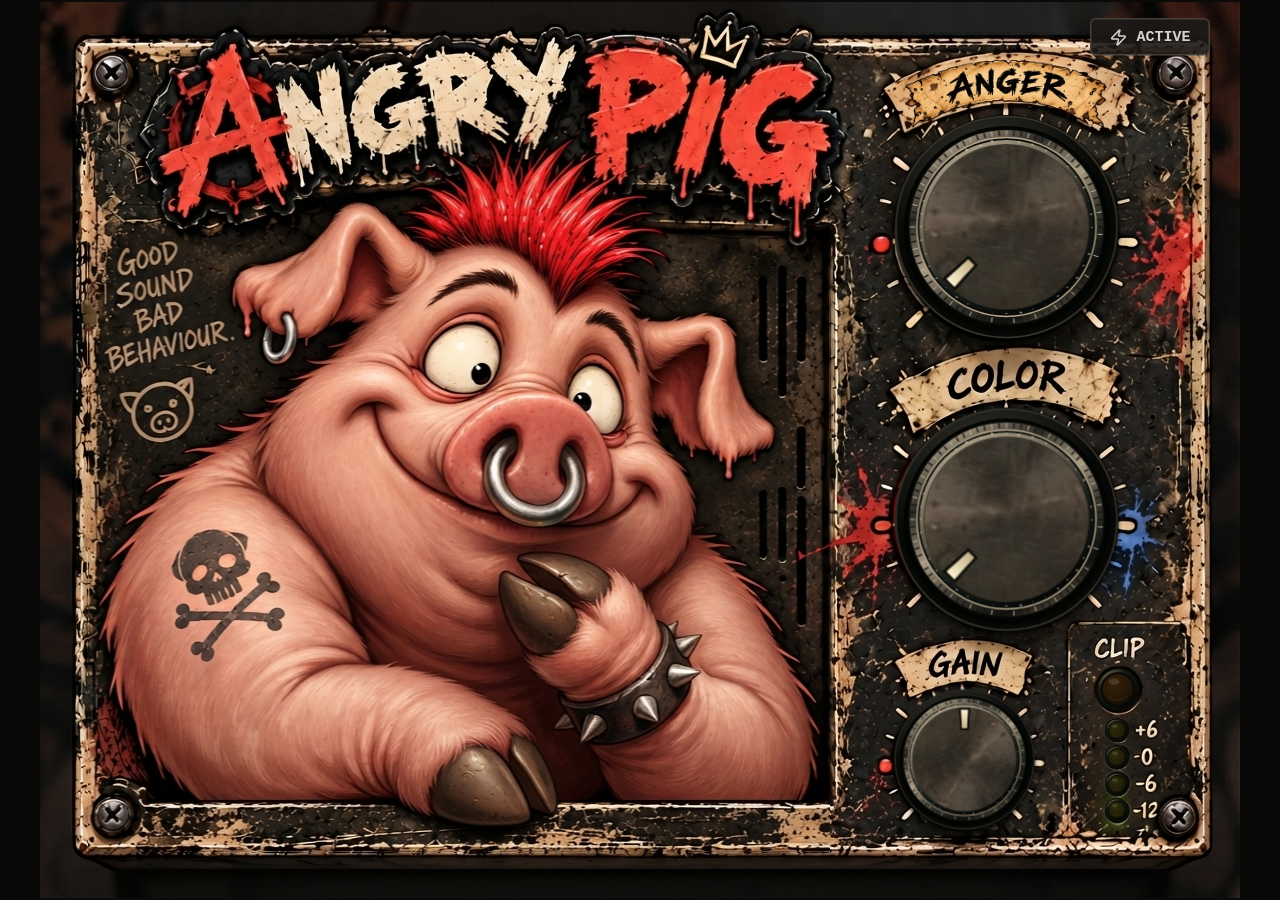
<file: src/native/resources/web/index.html>
<!doctype html>
<html class="dark">
  <head><title>Angry Pig — Premium GUI</title><link rel="stylesheet" href="gui.css">
    <meta charset="UTF-8" />
    <meta name="viewport" content="width=device-width, initial-scale=1.0" />
    <style>/* tailwind-space:space:///tailwind.css */
/*! tailwindcss v4.1.18 | MIT License | https://tailwindcss.com */
@layer properties;
@layer theme, base, components, utilities;

@layer theme {
  :root, :host {
    --font-sans: ui-sans-serif, system-ui, sans-serif, "Apple Color Emoji", "Segoe UI Emoji", "Segoe UI Symbol", "Noto Color Emoji";
    --font-mono: ui-monospace, SFMono-Regular, Menlo, Monaco, Consolas, "Liberation Mono", "Courier New", monospace;
    --color-red-500: oklch(63.7% .237 25.331);
    --color-red-600: oklch(57.7% .245 27.325);
    --color-amber-200: oklch(92.4% .12 95.746);
    --color-amber-300: oklch(87.9% .169 91.605);
    --color-amber-600: oklch(66.6% .179 58.318);
    --color-amber-950: oklch(27.9% .077 45.635);
    --color-stone-100: oklch(97% .001 106.424);
    --color-stone-300: oklch(86.9% .005 56.366);
    --color-stone-700: oklch(37.4% .01 67.558);
    --color-stone-900: oklch(21.6% .006 56.043);
    --color-stone-950: oklch(14.7% .004 49.25);
    --color-black: #000;
    --color-white: #fff;
    --spacing: .25rem;
    --text-4xl: 2.25rem;
    --text-4xl--line-height: calc(2.5 / 2.25);
    --font-weight-bold: 700;
    --font-weight-black: 900;
    --tracking-wide: .025em;
    --tracking-widest: .1em;
    --ease-in: cubic-bezier(.4, 0, 1, 1);
    --ease-out: cubic-bezier(0, 0, .2, 1);
    --ease-in-out: cubic-bezier(.4, 0, .2, 1);
    --default-transition-duration: .15s;
    --default-transition-timing-function: cubic-bezier(.4, 0, .2, 1);
    --default-font-family: var(--font-sans);
    --default-mono-font-family: var(--font-mono);
  }
}

@layer base {
  *, :after, :before {
    box-sizing: border-box;
    border: 0 solid;
    margin: 0;
    padding: 0;
  }

  ::backdrop {
    box-sizing: border-box;
    border: 0 solid;
    margin: 0;
    padding: 0;
  }

  ::-webkit-file-upload-button {
    box-sizing: border-box;
    border: 0 solid;
    margin: 0;
    padding: 0;
  }

  ::file-selector-button {
    box-sizing: border-box;
    border: 0 solid;
    margin: 0;
    padding: 0;
  }

  html, :host {
    -webkit-text-size-adjust: 100%;
    tab-size: 4;
    line-height: 1.5;
    font-family: var(--default-font-family, ui-sans-serif, system-ui, sans-serif, "Apple Color Emoji", "Segoe UI Emoji", "Segoe UI Symbol", "Noto Color Emoji");
    font-feature-settings: var(--default-font-feature-settings, normal);
    font-variation-settings: var(--default-font-variation-settings, normal);
    -webkit-tap-highlight-color: transparent;
  }

  hr {
    color: inherit;
    border-top-width: 1px;
    height: 0;
  }

  abbr:where([title]) {
    -webkit-text-decoration: underline dotted;
    text-decoration: underline dotted;
  }

  h1, h2, h3, h4, h5, h6 {
    font-size: inherit;
    font-weight: inherit;
  }

  a {
    color: inherit;
    -webkit-text-decoration: inherit;
    text-decoration: inherit;
  }

  b, strong {
    font-weight: bolder;
  }

  code, kbd, samp, pre {
    font-family: var(--default-mono-font-family, ui-monospace, SFMono-Regular, Menlo, Monaco, Consolas, "Liberation Mono", "Courier New", monospace);
    font-feature-settings: var(--default-mono-font-feature-settings, normal);
    font-variation-settings: var(--default-mono-font-variation-settings, normal);
    font-size: 1em;
  }

  small {
    font-size: 80%;
  }

  sub, sup {
    position: relative;
    vertical-align: baseline;
    font-size: 75%;
    line-height: 0;
  }

  sub {
    bottom: -.25em;
  }

  sup {
    top: -.5em;
  }

  table {
    text-indent: 0;
    border-color: inherit;
    border-collapse: collapse;
  }

  :-moz-focusring {
    outline: auto;
  }

  progress {
    vertical-align: baseline;
  }

  summary {
    display: list-item;
  }

  ol, ul, menu {
    list-style: none;
  }

  img, svg, video, canvas, audio, iframe, embed, object {
    display: block;
    vertical-align: middle;
  }

  img, video {
    max-width: 100%;
    height: auto;
  }

  button, input, select, optgroup, textarea {
    font: inherit;
    font-feature-settings: inherit;
    font-variation-settings: inherit;
    letter-spacing: inherit;
    color: inherit;
    opacity: 1;
    background-color: #0000;
    border-radius: 0;
  }

  ::-webkit-file-upload-button {
    font: inherit;
    font-feature-settings: inherit;
    font-variation-settings: inherit;
    letter-spacing: inherit;
    color: inherit;
    opacity: 1;
    background-color: #0000;
    border-radius: 0;
  }

  ::file-selector-button {
    font: inherit;
    font-feature-settings: inherit;
    font-variation-settings: inherit;
    letter-spacing: inherit;
    color: inherit;
    opacity: 1;
    background-color: #0000;
    border-radius: 0;
  }

  :where(select:-webkit-any([multiple], [size])) optgroup {
    font-weight: bolder;
  }

  :where(select:-moz-any([multiple], [size])) optgroup {
    font-weight: bolder;
  }

  :where(select:is([multiple], [size])) optgroup {
    font-weight: bolder;
  }

  :where(select:-webkit-any([multiple], [size])) optgroup option {
    padding-inline-start: 20px;
  }

  :where(select:-moz-any([multiple], [size])) optgroup option {
    padding-inline-start: 20px;
  }

  :where(select:is([multiple], [size])) optgroup option {
    padding-inline-start: 20px;
  }

  ::-webkit-file-upload-button {
    margin-inline-end: 4px;
  }

  ::file-selector-button {
    margin-inline-end: 4px;
  }

  ::placeholder {
    opacity: 1;
  }

  @supports ( not (-webkit-appearance: -apple-pay-button)) or (contain-intrinsic-size: 1px) {
    ::placeholder {
      color: currentColor;
    }

    @supports (color: color-mix(in lab, red, red)) {
      ::placeholder {
        color: color-mix(in oklab, currentcolor 50%, transparent);
      }
    }
  }

  textarea {
    resize: vertical;
  }

  ::-webkit-search-decoration {
    -webkit-appearance: none;
  }

  ::-webkit-date-and-time-value {
    text-align: inherit;
    min-height: 1lh;
  }

  ::-webkit-datetime-edit {
    display: inline-flex;
  }

  ::-webkit-datetime-edit-fields-wrapper {
    padding: 0;
  }

  ::-webkit-datetime-edit {
    padding-block-start: 0;
    padding-block-end: 0;
  }

  ::-webkit-datetime-edit-year-field {
    padding-block-start: 0;
    padding-block-end: 0;
  }

  ::-webkit-datetime-edit-month-field {
    padding-block-start: 0;
    padding-block-end: 0;
  }

  ::-webkit-datetime-edit-day-field {
    padding-block-start: 0;
    padding-block-end: 0;
  }

  ::-webkit-datetime-edit-hour-field {
    padding-block-start: 0;
    padding-block-end: 0;
  }

  ::-webkit-datetime-edit-minute-field {
    padding-block-start: 0;
    padding-block-end: 0;
  }

  ::-webkit-datetime-edit-second-field {
    padding-block-start: 0;
    padding-block-end: 0;
  }

  ::-webkit-datetime-edit-millisecond-field {
    padding-block-start: 0;
    padding-block-end: 0;
  }

  ::-webkit-datetime-edit-meridiem-field {
    padding-block-start: 0;
    padding-block-end: 0;
  }

  ::-webkit-calendar-picker-indicator {
    line-height: 1;
  }

  :-moz-ui-invalid {
    box-shadow: none;
  }

  button {
    appearance: button;
  }

  input:where([type="button"], [type="reset"], [type="submit"]) {
    appearance: button;
  }

  ::-webkit-file-upload-button {
    appearance: button;
  }

  ::file-selector-button {
    appearance: button;
  }

  ::-webkit-inner-spin-button {
    height: auto;
  }

  ::-webkit-outer-spin-button {
    height: auto;
  }

  [hidden]:where(:not([hidden="until-found"])) {
    display: none !important;
  }
}

@layer utilities {
  .pointer-events-none {
    pointer-events: none;
  }

  .absolute {
    position: absolute;
  }

  .fixed {
    position: fixed;
  }

  .relative {
    position: relative;
  }

  .static {
    position: static;
  }

  .inset-0 {
    inset: calc(var(--spacing) * 0);
  }

  .top-3 {
    top: calc(var(--spacing) * 3);
  }

  .right-5 {
    right: calc(var(--spacing) * 5);
  }

  .z-30 {
    z-index: 30;
  }

  .z-40 {
    z-index: 40;
  }

  .container {
    width: 100%;
  }

  @media (min-width: 40rem) {
    .container {
      max-width: 40rem;
    }
  }

  @media (min-width: 48rem) {
    .container {
      max-width: 48rem;
    }
  }

  @media (min-width: 64rem) {
    .container {
      max-width: 64rem;
    }
  }

  @media (min-width: 80rem) {
    .container {
      max-width: 80rem;
    }
  }

  @media (min-width: 96rem) {
    .container {
      max-width: 96rem;
    }
  }

  .block {
    display: block;
  }

  .contents {
    display: contents;
  }

  .flex {
    display: flex;
  }

  .inline {
    display: inline;
  }

  .table {
    display: table;
  }

  .h-3 {
    height: calc(var(--spacing) * 3);
  }

  .h-\[600px\] {
    height: 600px;
  }

  .h-full {
    height: 100%;
  }

  .min-h-screen {
    min-height: 100vh;
  }

  .w-3 {
    width: calc(var(--spacing) * 3);
  }

  .w-\[800px\] {
    width: 800px;
  }

  .w-full {
    width: 100%;
  }

  .grow {
    flex-grow: 1;
  }

  .rotate-\[-12deg\] {
    rotate: -12deg;
  }

  .transform {
    transform: var(--tw-rotate-x, ) var(--tw-rotate-y, ) var(--tw-rotate-z, ) var(--tw-skew-x, ) var(--tw-skew-y, );
  }

  .cursor-ns-resize {
    cursor: ns-resize;
  }

  .resize {
    resize: both;
  }

  .flex-col {
    flex-direction: column;
  }

  .items-center {
    align-items:  center;
  }

  .justify-between {
    justify-content: space-between;
  }

  .justify-center {
    justify-content: center;
  }

  .gap-1\.5 {
    gap: calc(var(--spacing) * 1.5);
  }

  .overflow-hidden {
    overflow: hidden;
  }

  .overflow-visible {
    overflow: visible;
  }

  .rounded {
    border-radius: .25rem;
  }

  .rounded-full {
    border-radius: 3.40282e38px;
  }

  .border {
    border-style: var(--tw-border-style);
    border-width: 1px;
  }

  .border-4 {
    border-style: var(--tw-border-style);
    border-width: 4px;
  }

  .border-amber-600 {
    border-color: var(--color-amber-600);
  }

  .border-red-600 {
    border-color: var(--color-red-600);
  }

  .border-stone-700 {
    border-color: var(--color-stone-700);
  }

  .bg-amber-950 {
    background-color: var(--color-amber-950);
  }

  .bg-black {
    background-color: var(--color-black);
  }

  .bg-black\/75 {
    background-color: #000000bf;
  }

  @supports (color: color-mix(in lab, red, red)) {
    .bg-black\/75 {
      background-color: color-mix(in oklab, var(--color-black) 75%, transparent);
    }
  }

  .bg-black\/90 {
    background-color: #000000e6;
  }

  @supports (color: color-mix(in lab, red, red)) {
    .bg-black\/90 {
      background-color: color-mix(in oklab, var(--color-black) 90%, transparent);
    }
  }

  .bg-stone-900\/90 {
    background-color: #1c1917e6;
  }

  @supports (color: color-mix(in lab, red, red)) {
    .bg-stone-900\/90 {
      background-color: color-mix(in oklab, var(--color-stone-900) 90%, transparent);
    }
  }

  .bg-stone-950 {
    background-color: var(--color-stone-950);
  }

  .object-fill {
    object-fit: fill;
  }

  .px-3 {
    padding-inline: calc(var(--spacing) * 3);
  }

  .px-8 {
    padding-inline: calc(var(--spacing) * 8);
  }

  .py-1 {
    padding-block: calc(var(--spacing) * 1);
  }

  .py-3 {
    padding-block: calc(var(--spacing) * 3);
  }

  .text-center {
    text-align: center;
  }

  .font-mono {
    font-family: var(--font-mono);
  }

  .font-sans {
    font-family: var(--font-sans);
  }

  .text-4xl {
    font-size: var(--text-4xl);
    line-height: var(--tw-leading, var(--text-4xl--line-height));
  }

  .text-\[10px\] {
    font-size: 10px;
  }

  .text-\[11px\] {
    font-size: 11px;
  }

  .font-black {
    --tw-font-weight: var(--font-weight-black);
    font-weight: var(--font-weight-black);
  }

  .font-bold {
    --tw-font-weight: var(--font-weight-bold);
    font-weight: var(--font-weight-bold);
  }

  .tracking-wide {
    --tw-tracking: var(--tracking-wide);
    letter-spacing: var(--tracking-wide);
  }

  .tracking-widest {
    --tw-tracking: var(--tracking-widest);
    letter-spacing: var(--tracking-widest);
  }

  .break-all {
    word-break: break-all;
  }

  .text-amber-200 {
    color: var(--color-amber-200);
  }

  .text-amber-300 {
    color: var(--color-amber-300);
  }

  .text-red-500 {
    color: var(--color-red-500);
  }

  .text-stone-100 {
    color: var(--color-stone-100);
  }

  .text-stone-300 {
    color: var(--color-stone-300);
  }

  .lowercase {
    text-transform: lowercase;
  }

  .tabular-nums {
    --tw-numeric-spacing: tabular-nums;
    font-variant-numeric: var(--tw-ordinal, ) var(--tw-slashed-zero, ) var(--tw-numeric-figure, ) var(--tw-numeric-spacing, ) var(--tw-numeric-fraction, );
  }

  .mix-blend-color-dodge {
    mix-blend-mode: color-dodge;
  }

  .shadow {
    --tw-shadow: 0 1px 3px 0 var(--tw-shadow-color, #0000001a), 0 1px 2px -1px var(--tw-shadow-color, #0000001a);
    box-shadow: var(--tw-inset-shadow), var(--tw-inset-ring-shadow), var(--tw-ring-offset-shadow), var(--tw-ring-shadow), var(--tw-shadow);
  }

  .shadow-2xl {
    --tw-shadow: 0 25px 50px -12px var(--tw-shadow-color, #00000040);
    box-shadow: var(--tw-inset-shadow), var(--tw-inset-ring-shadow), var(--tw-ring-offset-shadow), var(--tw-ring-shadow), var(--tw-shadow);
  }

  .shadow-lg {
    --tw-shadow: 0 10px 15px -3px var(--tw-shadow-color, #0000001a), 0 4px 6px -4px var(--tw-shadow-color, #0000001a);
    box-shadow: var(--tw-inset-shadow), var(--tw-inset-ring-shadow), var(--tw-ring-offset-shadow), var(--tw-ring-shadow), var(--tw-shadow);
  }

  .ring {
    --tw-ring-shadow: var(--tw-ring-inset, ) 0 0 0 calc(1px + var(--tw-ring-offset-width)) var(--tw-ring-color, currentcolor);
    box-shadow: var(--tw-inset-shadow), var(--tw-inset-ring-shadow), var(--tw-ring-offset-shadow), var(--tw-ring-shadow), var(--tw-shadow);
  }

  .blur {
    --tw-blur: blur(8px);
    filter: var(--tw-blur, ) var(--tw-brightness, ) var(--tw-contrast, ) var(--tw-grayscale, ) var(--tw-hue-rotate, ) var(--tw-invert, ) var(--tw-saturate, ) var(--tw-sepia, ) var(--tw-drop-shadow, );
  }

  .drop-shadow-\[0_1px_2px_rgba\(0\,0\,0\,0\.9\)\] {
    --tw-drop-shadow-size: drop-shadow(0 1px 2px var(--tw-drop-shadow-color, #000000e6));
    --tw-drop-shadow: var(--tw-drop-shadow-size);
    filter: var(--tw-blur, ) var(--tw-brightness, ) var(--tw-contrast, ) var(--tw-grayscale, ) var(--tw-hue-rotate, ) var(--tw-invert, ) var(--tw-saturate, ) var(--tw-sepia, ) var(--tw-drop-shadow, );
  }

  .filter {
    filter: var(--tw-blur, ) var(--tw-brightness, ) var(--tw-contrast, ) var(--tw-grayscale, ) var(--tw-hue-rotate, ) var(--tw-invert, ) var(--tw-saturate, ) var(--tw-sepia, ) var(--tw-drop-shadow, );
  }

  .backdrop-blur-\[2px\] {
    --tw-backdrop-blur: blur(2px);
    -webkit-backdrop-filter: var(--tw-backdrop-blur, ) var(--tw-backdrop-brightness, ) var(--tw-backdrop-contrast, ) var(--tw-backdrop-grayscale, ) var(--tw-backdrop-hue-rotate, ) var(--tw-backdrop-invert, ) var(--tw-backdrop-opacity, ) var(--tw-backdrop-saturate, ) var(--tw-backdrop-sepia, );
    backdrop-filter: var(--tw-backdrop-blur, ) var(--tw-backdrop-brightness, ) var(--tw-backdrop-contrast, ) var(--tw-backdrop-grayscale, ) var(--tw-backdrop-hue-rotate, ) var(--tw-backdrop-invert, ) var(--tw-backdrop-opacity, ) var(--tw-backdrop-saturate, ) var(--tw-backdrop-sepia, );
  }

  .transition {
    transition-property: color, background-color, border-color, outline-color, text-decoration-color, fill, stroke, --tw-gradient-from, --tw-gradient-via, --tw-gradient-to, opacity, box-shadow, transform, translate, scale, rotate, filter, -webkit-backdrop-filter, backdrop-filter, display, content-visibility, overlay, pointer-events;
    transition-timing-function: var(--tw-ease, var(--default-transition-timing-function));
    transition-duration: var(--tw-duration, var(--default-transition-duration));
  }

  .transition-all {
    transition-property: all;
    transition-timing-function: var(--tw-ease, var(--default-transition-timing-function));
    transition-duration: var(--tw-duration, var(--default-transition-duration));
  }

  .transition-opacity {
    transition-property: opacity;
    transition-timing-function: var(--tw-ease, var(--default-transition-timing-function));
    transition-duration: var(--tw-duration, var(--default-transition-duration));
  }

  .duration-75 {
    --tw-duration: 75ms;
    transition-duration: 75ms;
  }

  .duration-150 {
    --tw-duration: .15s;
    transition-duration: .15s;
  }

  .ease-in {
    --tw-ease: var(--ease-in);
    transition-timing-function: var(--ease-in);
  }

  .ease-in-out {
    --tw-ease: var(--ease-in-out);
    transition-timing-function: var(--ease-in-out);
  }

  .ease-out {
    --tw-ease: var(--ease-out);
    transition-timing-function: var(--ease-out);
  }

  .select-none {
    -webkit-user-select: none;
    user-select: none;
  }

  @media (hover: hover) {
    .hover\:border-red-500:hover {
      border-color: var(--color-red-500);
    }
  }

  @media (hover: hover) {
    .hover\:text-white:hover {
      color: var(--color-white);
    }
  }
}

@property --tw-rotate-x {
  syntax: "*";
  inherits: false
}

@property --tw-rotate-y {
  syntax: "*";
  inherits: false
}

@property --tw-rotate-z {
  syntax: "*";
  inherits: false
}

@property --tw-skew-x {
  syntax: "*";
  inherits: false
}

@property --tw-skew-y {
  syntax: "*";
  inherits: false
}

@property --tw-border-style {
  syntax: "*";
  inherits: false;
  initial-value: solid;
}

@property --tw-font-weight {
  syntax: "*";
  inherits: false
}

@property --tw-tracking {
  syntax: "*";
  inherits: false
}

@property --tw-ordinal {
  syntax: "*";
  inherits: false
}

@property --tw-slashed-zero {
  syntax: "*";
  inherits: false
}

@property --tw-numeric-figure {
  syntax: "*";
  inherits: false
}

@property --tw-numeric-spacing {
  syntax: "*";
  inherits: false
}

@property --tw-numeric-fraction {
  syntax: "*";
  inherits: false
}

@property --tw-shadow {
  syntax: "*";
  inherits: false;
  initial-value: 0 0 #0000;
}

@property --tw-shadow-color {
  syntax: "*";
  inherits: false
}

@property --tw-shadow-alpha {
  syntax: "<percentage>";
  inherits: false;
  initial-value: 100%;
}

@property --tw-inset-shadow {
  syntax: "*";
  inherits: false;
  initial-value: 0 0 #0000;
}

@property --tw-inset-shadow-color {
  syntax: "*";
  inherits: false
}

@property --tw-inset-shadow-alpha {
  syntax: "<percentage>";
  inherits: false;
  initial-value: 100%;
}

@property --tw-ring-color {
  syntax: "*";
  inherits: false
}

@property --tw-ring-shadow {
  syntax: "*";
  inherits: false;
  initial-value: 0 0 #0000;
}

@property --tw-inset-ring-color {
  syntax: "*";
  inherits: false
}

@property --tw-inset-ring-shadow {
  syntax: "*";
  inherits: false;
  initial-value: 0 0 #0000;
}

@property --tw-ring-inset {
  syntax: "*";
  inherits: false
}

@property --tw-ring-offset-width {
  syntax: "<length>";
  inherits: false;
  initial-value: 0;
}

@property --tw-ring-offset-color {
  syntax: "*";
  inherits: false;
  initial-value: #fff;
}

@property --tw-ring-offset-shadow {
  syntax: "*";
  inherits: false;
  initial-value: 0 0 #0000;
}

@property --tw-blur {
  syntax: "*";
  inherits: false
}

@property --tw-brightness {
  syntax: "*";
  inherits: false
}

@property --tw-contrast {
  syntax: "*";
  inherits: false
}

@property --tw-grayscale {
  syntax: "*";
  inherits: false
}

@property --tw-hue-rotate {
  syntax: "*";
  inherits: false
}

@property --tw-invert {
  syntax: "*";
  inherits: false
}

@property --tw-opacity {
  syntax: "*";
  inherits: false
}

@property --tw-saturate {
  syntax: "*";
  inherits: false
}

@property --tw-sepia {
  syntax: "*";
  inherits: false
}

@property --tw-drop-shadow {
  syntax: "*";
  inherits: false
}

@property --tw-drop-shadow-color {
  syntax: "*";
  inherits: false
}

@property --tw-drop-shadow-alpha {
  syntax: "<percentage>";
  inherits: false;
  initial-value: 100%;
}

@property --tw-drop-shadow-size {
  syntax: "*";
  inherits: false
}

@property --tw-backdrop-blur {
  syntax: "*";
  inherits: false
}

@property --tw-backdrop-brightness {
  syntax: "*";
  inherits: false
}

@property --tw-backdrop-contrast {
  syntax: "*";
  inherits: false
}

@property --tw-backdrop-grayscale {
  syntax: "*";
  inherits: false
}

@property --tw-backdrop-hue-rotate {
  syntax: "*";
  inherits: false
}

@property --tw-backdrop-invert {
  syntax: "*";
  inherits: false
}

@property --tw-backdrop-opacity {
  syntax: "*";
  inherits: false
}

@property --tw-backdrop-saturate {
  syntax: "*";
  inherits: false
}

@property --tw-backdrop-sepia {
  syntax: "*";
  inherits: false
}

@property --tw-duration {
  syntax: "*";
  inherits: false
}

@property --tw-ease {
  syntax: "*";
  inherits: false
}

@layer properties {
  @supports ((-webkit-hyphens: none) and ( not (margin-trim: inline))) or ((-moz-orient: inline) and ( not (color:rgb(from red r g b)))) {
    *, :before, :after {
      --tw-rotate-x: initial;
      --tw-rotate-y: initial;
      --tw-rotate-z: initial;
      --tw-skew-x: initial;
      --tw-skew-y: initial;
      --tw-border-style: solid;
      --tw-font-weight: initial;
      --tw-tracking: initial;
      --tw-ordinal: initial;
      --tw-slashed-zero: initial;
      --tw-numeric-figure: initial;
      --tw-numeric-spacing: initial;
      --tw-numeric-fraction: initial;
      --tw-shadow: 0 0 #0000;
      --tw-shadow-color: initial;
      --tw-shadow-alpha: 100%;
      --tw-inset-shadow: 0 0 #0000;
      --tw-inset-shadow-color: initial;
      --tw-inset-shadow-alpha: 100%;
      --tw-ring-color: initial;
      --tw-ring-shadow: 0 0 #0000;
      --tw-inset-ring-color: initial;
      --tw-inset-ring-shadow: 0 0 #0000;
      --tw-ring-inset: initial;
      --tw-ring-offset-width: 0px;
      --tw-ring-offset-color: #fff;
      --tw-ring-offset-shadow: 0 0 #0000;
      --tw-blur: initial;
      --tw-brightness: initial;
      --tw-contrast: initial;
      --tw-grayscale: initial;
      --tw-hue-rotate: initial;
      --tw-invert: initial;
      --tw-opacity: initial;
      --tw-saturate: initial;
      --tw-sepia: initial;
      --tw-drop-shadow: initial;
      --tw-drop-shadow-color: initial;
      --tw-drop-shadow-alpha: 100%;
      --tw-drop-shadow-size: initial;
      --tw-backdrop-blur: initial;
      --tw-backdrop-brightness: initial;
      --tw-backdrop-contrast: initial;
      --tw-backdrop-grayscale: initial;
      --tw-backdrop-hue-rotate: initial;
      --tw-backdrop-invert: initial;
      --tw-backdrop-opacity: initial;
      --tw-backdrop-saturate: initial;
      --tw-backdrop-sepia: initial;
      --tw-duration: initial;
      --tw-ease: initial;
    }

    ::backdrop {
      --tw-rotate-x: initial;
      --tw-rotate-y: initial;
      --tw-rotate-z: initial;
      --tw-skew-x: initial;
      --tw-skew-y: initial;
      --tw-border-style: solid;
      --tw-font-weight: initial;
      --tw-tracking: initial;
      --tw-ordinal: initial;
      --tw-slashed-zero: initial;
      --tw-numeric-figure: initial;
      --tw-numeric-spacing: initial;
      --tw-numeric-fraction: initial;
      --tw-shadow: 0 0 #0000;
      --tw-shadow-color: initial;
      --tw-shadow-alpha: 100%;
      --tw-inset-shadow: 0 0 #0000;
      --tw-inset-shadow-color: initial;
      --tw-inset-shadow-alpha: 100%;
      --tw-ring-color: initial;
      --tw-ring-shadow: 0 0 #0000;
      --tw-inset-ring-color: initial;
      --tw-inset-ring-shadow: 0 0 #0000;
      --tw-ring-inset: initial;
      --tw-ring-offset-width: 0px;
      --tw-ring-offset-color: #fff;
      --tw-ring-offset-shadow: 0 0 #0000;
      --tw-blur: initial;
      --tw-brightness: initial;
      --tw-contrast: initial;
      --tw-grayscale: initial;
      --tw-hue-rotate: initial;
      --tw-invert: initial;
      --tw-opacity: initial;
      --tw-saturate: initial;
      --tw-sepia: initial;
      --tw-drop-shadow: initial;
      --tw-drop-shadow-color: initial;
      --tw-drop-shadow-alpha: 100%;
      --tw-drop-shadow-size: initial;
      --tw-backdrop-blur: initial;
      --tw-backdrop-brightness: initial;
      --tw-backdrop-contrast: initial;
      --tw-backdrop-grayscale: initial;
      --tw-backdrop-hue-rotate: initial;
      --tw-backdrop-invert: initial;
      --tw-backdrop-opacity: initial;
      --tw-backdrop-saturate: initial;
      --tw-backdrop-sepia: initial;
      --tw-duration: initial;
      --tw-ease: initial;
    }
  }
}

/* src/buttons.module.css */
.button_uMWo4w {
  letter-spacing: .05em;
  text-transform: uppercase;
  outline-style: none;
  cursor: pointer;
  border: none;
  border-radius: 4px;
  padding: 10px 16px;
  transition: background-color .15s;
  font-family: Geist Mono, monospace;
  font-size: 12px;
  font-weight: 500;
  line-height: 1.42857;
  box-shadow: inset -1px -1px #0505060a;
}

.primary_uMWo4w {
  color: #fff;
  background-color: #1a9bb6;
}

.primary_uMWo4w:hover {
  background-color: #16879e;
}

.primary_uMWo4w:disabled {
  opacity: .5;
  cursor: default;
}

.secondary_uMWo4w {
  color: #050506;
  background-color: #0505060a;
}

.secondary_uMWo4w:hover {
  background-color: #05050614;
}

/* src/ErrorBoundary.module.css */
.fallback_vcW5AA {
  display: flex;
  justify-content: center;
  align-items:  center;
  height: 100%;
  min-height: 200px;
  padding: 24px;
  font-family: -apple-system, BlinkMacSystemFont, Segoe UI, Roboto, sans-serif;
}

.content_vcW5AA {
  display: flex;
  flex-direction: column;
  align-items:  flex-start;
  max-width: 320px;
}

.emoji_vcW5AA {
  margin-bottom: 16px;
  font-size: 32px;
}

.title_vcW5AA {
  color: #333;
  margin-bottom: 8px;
  font-size: 16px;
  font-weight: 500;
}

.message_vcW5AA {
  color: #666;
  margin-bottom: 20px;
  font-size: 14px;
}

.actions_vcW5AA {
  display: flex;
  gap: 10px;
}

/* src/errors.module.css */
.toast_9RAJCQ {
  position: fixed;
  z-index: 99999;
  width: calc(100% - 32px);
  max-width: 360px;
  font-family: -apple-system, BlinkMacSystemFont, Segoe UI, Roboto, sans-serif;
  bottom: 16px;
  right: 16px;
}

.box_9RAJCQ {
  overflow: hidden;
  background: #fff;
  border: 1px solid #e2e8f0;
  border-radius: 12px;
  box-shadow: 0 4px 20px #0000001a;
}

.header_9RAJCQ {
  display: flex;
  cursor: pointer;
  background: #f1f5f9;
  border-bottom: 1px solid #e2e8f0;
  justify-content: space-between;
  align-items:  center;
  padding: 12px 16px;
}

.header_9RAJCQ:hover {
  background: #e2e8f0;
}

.title_9RAJCQ {
  display: flex;
  color: #1e293b;
  align-items:  center;
  gap: 8px;
  font-size: 14px;
  font-weight: 500;
}

.icon_9RAJCQ {
  display: flex;
  color: #dc2626;
  background: #fee2e2;
  border-radius: 50%;
  justify-content: center;
  align-items:  center;
  width: 20px;
  height: 20px;
  font-size: 12px;
}

.collapse_9RAJCQ {
  cursor: pointer;
  color: #64748b;
  background: none;
  border: none;
  padding: 4px;
  transition: transform .2s;
  font-size: 18px;
  line-height: 1;
}

.collapse_9RAJCQ:hover {
  color: #475569;
}

.collapseRotated_9RAJCQ {
  transform: rotate(180deg);
}

.body_9RAJCQ {
  display: block;
  padding: 16px;
}

.bodyHidden_9RAJCQ {
  display: none;
}

.explanation_9RAJCQ {
  color: #64748b;
  margin-bottom: 12px;
  font-size: 13px;
  line-height: 1.5;
}

.message_9RAJCQ {
  color: #1e293b;
  word-break: break-word;
  background: #f1f5f9;
  border-radius: 6px;
  margin-bottom: 12px;
  padding: 10px 12px;
  font-size: 13px;
}

.detailsToggle_9RAJCQ {
  color: #64748b;
  cursor: pointer;
  background: none;
  border: none;
  margin-bottom: 8px;
  padding: 0;
  font-size: 12px;
}

.detailsToggle_9RAJCQ:hover {
  color: #475569;
  text-decoration: underline;
}

.stack_9RAJCQ {
  overflow-x: auto;
  white-space: pre-wrap;
  color: #64748b;
  overflow-y: auto;
  display: none;
  background: #f1f5f9;
  border-radius: 6px;
  max-height: 120px;
  margin-bottom: 12px;
  padding: 10px;
  font-family: SF Mono, Monaco, Courier New, monospace;
  font-size: 10px;
}

.stackShow_9RAJCQ {
  display: block;
}

.actions_9RAJCQ {
  display: flex;
  gap: 8px;
}
</style>
  </head>
  <body>
    <div id="root" class="min-h-screen w-full"></div>
    <div id="error-root"></div>
    <script src="app.js"></script><script src="spike-test.js"></script></body></html>
</file>
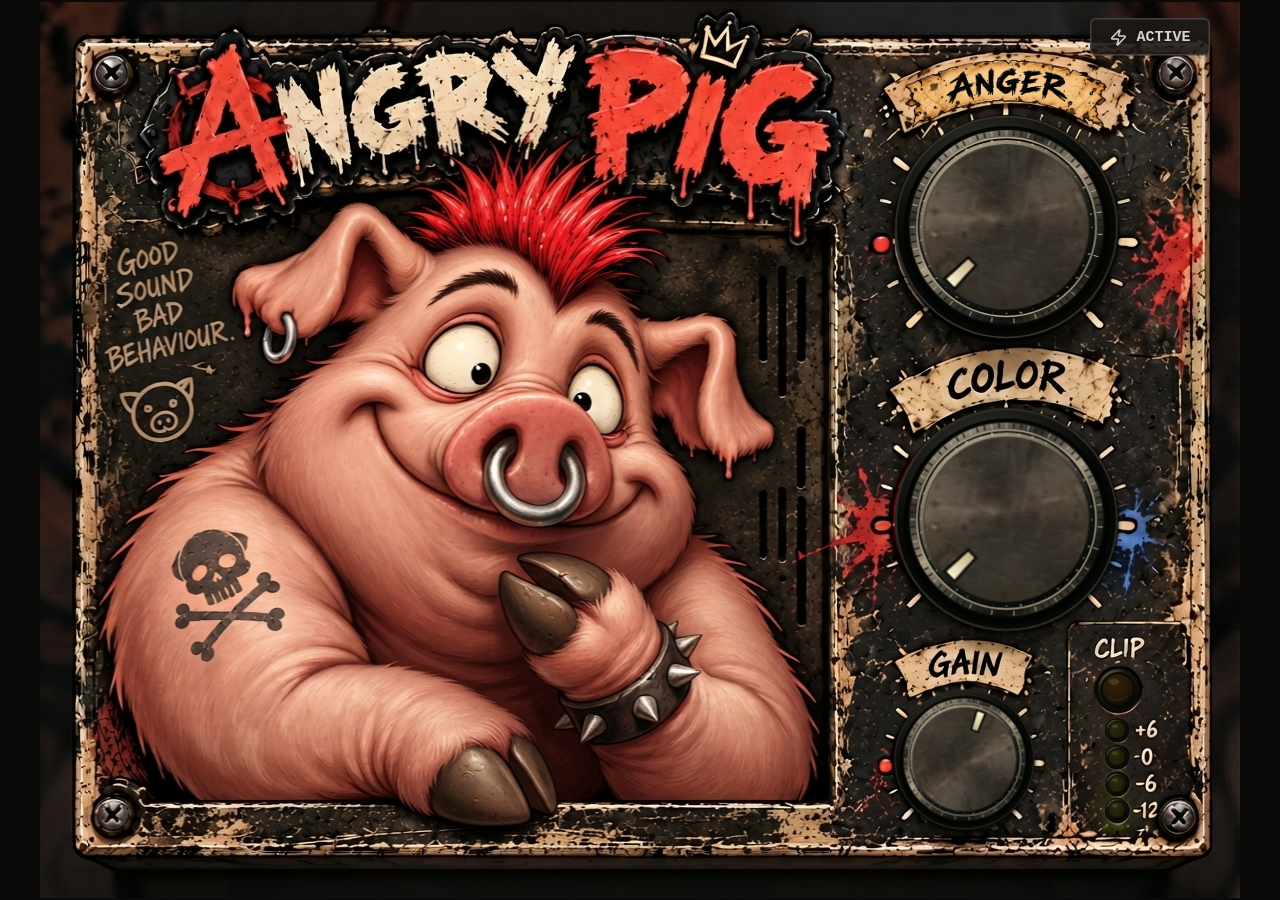
<file: experimental/dynamic-saturation/src/native/resources/web/index.html>
<!doctype html>
<html class="dark">
  <head><title>Angry Pig — Premium GUI</title><link rel="stylesheet" href="gui.css">
    <meta charset="UTF-8" />
    <meta name="viewport" content="width=device-width, initial-scale=1.0" />
    <style>/* tailwind-space:space:///tailwind.css */
/*! tailwindcss v4.1.18 | MIT License | https://tailwindcss.com */
@layer properties;
@layer theme, base, components, utilities;

@layer theme {
  :root, :host {
    --font-sans: ui-sans-serif, system-ui, sans-serif, "Apple Color Emoji", "Segoe UI Emoji", "Segoe UI Symbol", "Noto Color Emoji";
    --font-mono: ui-monospace, SFMono-Regular, Menlo, Monaco, Consolas, "Liberation Mono", "Courier New", monospace;
    --color-red-500: oklch(63.7% .237 25.331);
    --color-red-600: oklch(57.7% .245 27.325);
    --color-amber-200: oklch(92.4% .12 95.746);
    --color-amber-300: oklch(87.9% .169 91.605);
    --color-amber-600: oklch(66.6% .179 58.318);
    --color-amber-950: oklch(27.9% .077 45.635);
    --color-stone-100: oklch(97% .001 106.424);
    --color-stone-300: oklch(86.9% .005 56.366);
    --color-stone-700: oklch(37.4% .01 67.558);
    --color-stone-900: oklch(21.6% .006 56.043);
    --color-stone-950: oklch(14.7% .004 49.25);
    --color-black: #000;
    --color-white: #fff;
    --spacing: .25rem;
    --text-4xl: 2.25rem;
    --text-4xl--line-height: calc(2.5 / 2.25);
    --font-weight-bold: 700;
    --font-weight-black: 900;
    --tracking-wide: .025em;
    --tracking-widest: .1em;
    --ease-in: cubic-bezier(.4, 0, 1, 1);
    --ease-out: cubic-bezier(0, 0, .2, 1);
    --ease-in-out: cubic-bezier(.4, 0, .2, 1);
    --default-transition-duration: .15s;
    --default-transition-timing-function: cubic-bezier(.4, 0, .2, 1);
    --default-font-family: var(--font-sans);
    --default-mono-font-family: var(--font-mono);
  }
}

@layer base {
  *, :after, :before {
    box-sizing: border-box;
    border: 0 solid;
    margin: 0;
    padding: 0;
  }

  ::backdrop {
    box-sizing: border-box;
    border: 0 solid;
    margin: 0;
    padding: 0;
  }

  ::-webkit-file-upload-button {
    box-sizing: border-box;
    border: 0 solid;
    margin: 0;
    padding: 0;
  }

  ::file-selector-button {
    box-sizing: border-box;
    border: 0 solid;
    margin: 0;
    padding: 0;
  }

  html, :host {
    -webkit-text-size-adjust: 100%;
    tab-size: 4;
    line-height: 1.5;
    font-family: var(--default-font-family, ui-sans-serif, system-ui, sans-serif, "Apple Color Emoji", "Segoe UI Emoji", "Segoe UI Symbol", "Noto Color Emoji");
    font-feature-settings: var(--default-font-feature-settings, normal);
    font-variation-settings: var(--default-font-variation-settings, normal);
    -webkit-tap-highlight-color: transparent;
  }

  hr {
    color: inherit;
    border-top-width: 1px;
    height: 0;
  }

  abbr:where([title]) {
    -webkit-text-decoration: underline dotted;
    text-decoration: underline dotted;
  }

  h1, h2, h3, h4, h5, h6 {
    font-size: inherit;
    font-weight: inherit;
  }

  a {
    color: inherit;
    -webkit-text-decoration: inherit;
    text-decoration: inherit;
  }

  b, strong {
    font-weight: bolder;
  }

  code, kbd, samp, pre {
    font-family: var(--default-mono-font-family, ui-monospace, SFMono-Regular, Menlo, Monaco, Consolas, "Liberation Mono", "Courier New", monospace);
    font-feature-settings: var(--default-mono-font-feature-settings, normal);
    font-variation-settings: var(--default-mono-font-variation-settings, normal);
    font-size: 1em;
  }

  small {
    font-size: 80%;
  }

  sub, sup {
    position: relative;
    vertical-align: baseline;
    font-size: 75%;
    line-height: 0;
  }

  sub {
    bottom: -.25em;
  }

  sup {
    top: -.5em;
  }

  table {
    text-indent: 0;
    border-color: inherit;
    border-collapse: collapse;
  }

  :-moz-focusring {
    outline: auto;
  }

  progress {
    vertical-align: baseline;
  }

  summary {
    display: list-item;
  }

  ol, ul, menu {
    list-style: none;
  }

  img, svg, video, canvas, audio, iframe, embed, object {
    display: block;
    vertical-align: middle;
  }

  img, video {
    max-width: 100%;
    height: auto;
  }

  button, input, select, optgroup, textarea {
    font: inherit;
    font-feature-settings: inherit;
    font-variation-settings: inherit;
    letter-spacing: inherit;
    color: inherit;
    opacity: 1;
    background-color: #0000;
    border-radius: 0;
  }

  ::-webkit-file-upload-button {
    font: inherit;
    font-feature-settings: inherit;
    font-variation-settings: inherit;
    letter-spacing: inherit;
    color: inherit;
    opacity: 1;
    background-color: #0000;
    border-radius: 0;
  }

  ::file-selector-button {
    font: inherit;
    font-feature-settings: inherit;
    font-variation-settings: inherit;
    letter-spacing: inherit;
    color: inherit;
    opacity: 1;
    background-color: #0000;
    border-radius: 0;
  }

  :where(select:-webkit-any([multiple], [size])) optgroup {
    font-weight: bolder;
  }

  :where(select:-moz-any([multiple], [size])) optgroup {
    font-weight: bolder;
  }

  :where(select:is([multiple], [size])) optgroup {
    font-weight: bolder;
  }

  :where(select:-webkit-any([multiple], [size])) optgroup option {
    padding-inline-start: 20px;
  }

  :where(select:-moz-any([multiple], [size])) optgroup option {
    padding-inline-start: 20px;
  }

  :where(select:is([multiple], [size])) optgroup option {
    padding-inline-start: 20px;
  }

  ::-webkit-file-upload-button {
    margin-inline-end: 4px;
  }

  ::file-selector-button {
    margin-inline-end: 4px;
  }

  ::placeholder {
    opacity: 1;
  }

  @supports ( not (-webkit-appearance: -apple-pay-button)) or (contain-intrinsic-size: 1px) {
    ::placeholder {
      color: currentColor;
    }

    @supports (color: color-mix(in lab, red, red)) {
      ::placeholder {
        color: color-mix(in oklab, currentcolor 50%, transparent);
      }
    }
  }

  textarea {
    resize: vertical;
  }

  ::-webkit-search-decoration {
    -webkit-appearance: none;
  }

  ::-webkit-date-and-time-value {
    text-align: inherit;
    min-height: 1lh;
  }

  ::-webkit-datetime-edit {
    display: inline-flex;
  }

  ::-webkit-datetime-edit-fields-wrapper {
    padding: 0;
  }

  ::-webkit-datetime-edit {
    padding-block-start: 0;
    padding-block-end: 0;
  }

  ::-webkit-datetime-edit-year-field {
    padding-block-start: 0;
    padding-block-end: 0;
  }

  ::-webkit-datetime-edit-month-field {
    padding-block-start: 0;
    padding-block-end: 0;
  }

  ::-webkit-datetime-edit-day-field {
    padding-block-start: 0;
    padding-block-end: 0;
  }

  ::-webkit-datetime-edit-hour-field {
    padding-block-start: 0;
    padding-block-end: 0;
  }

  ::-webkit-datetime-edit-minute-field {
    padding-block-start: 0;
    padding-block-end: 0;
  }

  ::-webkit-datetime-edit-second-field {
    padding-block-start: 0;
    padding-block-end: 0;
  }

  ::-webkit-datetime-edit-millisecond-field {
    padding-block-start: 0;
    padding-block-end: 0;
  }

  ::-webkit-datetime-edit-meridiem-field {
    padding-block-start: 0;
    padding-block-end: 0;
  }

  ::-webkit-calendar-picker-indicator {
    line-height: 1;
  }

  :-moz-ui-invalid {
    box-shadow: none;
  }

  button {
    appearance: button;
  }

  input:where([type="button"], [type="reset"], [type="submit"]) {
    appearance: button;
  }

  ::-webkit-file-upload-button {
    appearance: button;
  }

  ::file-selector-button {
    appearance: button;
  }

  ::-webkit-inner-spin-button {
    height: auto;
  }

  ::-webkit-outer-spin-button {
    height: auto;
  }

  [hidden]:where(:not([hidden="until-found"])) {
    display: none !important;
  }
}

@layer utilities {
  .pointer-events-none {
    pointer-events: none;
  }

  .absolute {
    position: absolute;
  }

  .fixed {
    position: fixed;
  }

  .relative {
    position: relative;
  }

  .static {
    position: static;
  }

  .inset-0 {
    inset: calc(var(--spacing) * 0);
  }

  .top-3 {
    top: calc(var(--spacing) * 3);
  }

  .right-5 {
    right: calc(var(--spacing) * 5);
  }

  .z-30 {
    z-index: 30;
  }

  .z-40 {
    z-index: 40;
  }

  .container {
    width: 100%;
  }

  @media (min-width: 40rem) {
    .container {
      max-width: 40rem;
    }
  }

  @media (min-width: 48rem) {
    .container {
      max-width: 48rem;
    }
  }

  @media (min-width: 64rem) {
    .container {
      max-width: 64rem;
    }
  }

  @media (min-width: 80rem) {
    .container {
      max-width: 80rem;
    }
  }

  @media (min-width: 96rem) {
    .container {
      max-width: 96rem;
    }
  }

  .block {
    display: block;
  }

  .contents {
    display: contents;
  }

  .flex {
    display: flex;
  }

  .inline {
    display: inline;
  }

  .table {
    display: table;
  }

  .h-3 {
    height: calc(var(--spacing) * 3);
  }

  .h-\[600px\] {
    height: 600px;
  }

  .h-full {
    height: 100%;
  }

  .min-h-screen {
    min-height: 100vh;
  }

  .w-3 {
    width: calc(var(--spacing) * 3);
  }

  .w-\[800px\] {
    width: 800px;
  }

  .w-full {
    width: 100%;
  }

  .grow {
    flex-grow: 1;
  }

  .rotate-\[-12deg\] {
    rotate: -12deg;
  }

  .transform {
    transform: var(--tw-rotate-x, ) var(--tw-rotate-y, ) var(--tw-rotate-z, ) var(--tw-skew-x, ) var(--tw-skew-y, );
  }

  .cursor-ns-resize {
    cursor: ns-resize;
  }

  .resize {
    resize: both;
  }

  .flex-col {
    flex-direction: column;
  }

  .items-center {
    align-items:  center;
  }

  .justify-between {
    justify-content: space-between;
  }

  .justify-center {
    justify-content: center;
  }

  .gap-1\.5 {
    gap: calc(var(--spacing) * 1.5);
  }

  .overflow-hidden {
    overflow: hidden;
  }

  .overflow-visible {
    overflow: visible;
  }

  .rounded {
    border-radius: .25rem;
  }

  .rounded-full {
    border-radius: 3.40282e38px;
  }

  .border {
    border-style: var(--tw-border-style);
    border-width: 1px;
  }

  .border-4 {
    border-style: var(--tw-border-style);
    border-width: 4px;
  }

  .border-amber-600 {
    border-color: var(--color-amber-600);
  }

  .border-red-600 {
    border-color: var(--color-red-600);
  }

  .border-stone-700 {
    border-color: var(--color-stone-700);
  }

  .bg-amber-950 {
    background-color: var(--color-amber-950);
  }

  .bg-black {
    background-color: var(--color-black);
  }

  .bg-black\/75 {
    background-color: #000000bf;
  }

  @supports (color: color-mix(in lab, red, red)) {
    .bg-black\/75 {
      background-color: color-mix(in oklab, var(--color-black) 75%, transparent);
    }
  }

  .bg-black\/90 {
    background-color: #000000e6;
  }

  @supports (color: color-mix(in lab, red, red)) {
    .bg-black\/90 {
      background-color: color-mix(in oklab, var(--color-black) 90%, transparent);
    }
  }

  .bg-stone-900\/90 {
    background-color: #1c1917e6;
  }

  @supports (color: color-mix(in lab, red, red)) {
    .bg-stone-900\/90 {
      background-color: color-mix(in oklab, var(--color-stone-900) 90%, transparent);
    }
  }

  .bg-stone-950 {
    background-color: var(--color-stone-950);
  }

  .object-fill {
    object-fit: fill;
  }

  .px-3 {
    padding-inline: calc(var(--spacing) * 3);
  }

  .px-8 {
    padding-inline: calc(var(--spacing) * 8);
  }

  .py-1 {
    padding-block: calc(var(--spacing) * 1);
  }

  .py-3 {
    padding-block: calc(var(--spacing) * 3);
  }

  .text-center {
    text-align: center;
  }

  .font-mono {
    font-family: var(--font-mono);
  }

  .font-sans {
    font-family: var(--font-sans);
  }

  .text-4xl {
    font-size: var(--text-4xl);
    line-height: var(--tw-leading, var(--text-4xl--line-height));
  }

  .text-\[10px\] {
    font-size: 10px;
  }

  .text-\[11px\] {
    font-size: 11px;
  }

  .font-black {
    --tw-font-weight: var(--font-weight-black);
    font-weight: var(--font-weight-black);
  }

  .font-bold {
    --tw-font-weight: var(--font-weight-bold);
    font-weight: var(--font-weight-bold);
  }

  .tracking-wide {
    --tw-tracking: var(--tracking-wide);
    letter-spacing: var(--tracking-wide);
  }

  .tracking-widest {
    --tw-tracking: var(--tracking-widest);
    letter-spacing: var(--tracking-widest);
  }

  .break-all {
    word-break: break-all;
  }

  .text-amber-200 {
    color: var(--color-amber-200);
  }

  .text-amber-300 {
    color: var(--color-amber-300);
  }

  .text-red-500 {
    color: var(--color-red-500);
  }

  .text-stone-100 {
    color: var(--color-stone-100);
  }

  .text-stone-300 {
    color: var(--color-stone-300);
  }

  .lowercase {
    text-transform: lowercase;
  }

  .tabular-nums {
    --tw-numeric-spacing: tabular-nums;
    font-variant-numeric: var(--tw-ordinal, ) var(--tw-slashed-zero, ) var(--tw-numeric-figure, ) var(--tw-numeric-spacing, ) var(--tw-numeric-fraction, );
  }

  .mix-blend-color-dodge {
    mix-blend-mode: color-dodge;
  }

  .shadow {
    --tw-shadow: 0 1px 3px 0 var(--tw-shadow-color, #0000001a), 0 1px 2px -1px var(--tw-shadow-color, #0000001a);
    box-shadow: var(--tw-inset-shadow), var(--tw-inset-ring-shadow), var(--tw-ring-offset-shadow), var(--tw-ring-shadow), var(--tw-shadow);
  }

  .shadow-2xl {
    --tw-shadow: 0 25px 50px -12px var(--tw-shadow-color, #00000040);
    box-shadow: var(--tw-inset-shadow), var(--tw-inset-ring-shadow), var(--tw-ring-offset-shadow), var(--tw-ring-shadow), var(--tw-shadow);
  }

  .shadow-lg {
    --tw-shadow: 0 10px 15px -3px var(--tw-shadow-color, #0000001a), 0 4px 6px -4px var(--tw-shadow-color, #0000001a);
    box-shadow: var(--tw-inset-shadow), var(--tw-inset-ring-shadow), var(--tw-ring-offset-shadow), var(--tw-ring-shadow), var(--tw-shadow);
  }

  .ring {
    --tw-ring-shadow: var(--tw-ring-inset, ) 0 0 0 calc(1px + var(--tw-ring-offset-width)) var(--tw-ring-color, currentcolor);
    box-shadow: var(--tw-inset-shadow), var(--tw-inset-ring-shadow), var(--tw-ring-offset-shadow), var(--tw-ring-shadow), var(--tw-shadow);
  }

  .blur {
    --tw-blur: blur(8px);
    filter: var(--tw-blur, ) var(--tw-brightness, ) var(--tw-contrast, ) var(--tw-grayscale, ) var(--tw-hue-rotate, ) var(--tw-invert, ) var(--tw-saturate, ) var(--tw-sepia, ) var(--tw-drop-shadow, );
  }

  .drop-shadow-\[0_1px_2px_rgba\(0\,0\,0\,0\.9\)\] {
    --tw-drop-shadow-size: drop-shadow(0 1px 2px var(--tw-drop-shadow-color, #000000e6));
    --tw-drop-shadow: var(--tw-drop-shadow-size);
    filter: var(--tw-blur, ) var(--tw-brightness, ) var(--tw-contrast, ) var(--tw-grayscale, ) var(--tw-hue-rotate, ) var(--tw-invert, ) var(--tw-saturate, ) var(--tw-sepia, ) var(--tw-drop-shadow, );
  }

  .filter {
    filter: var(--tw-blur, ) var(--tw-brightness, ) var(--tw-contrast, ) var(--tw-grayscale, ) var(--tw-hue-rotate, ) var(--tw-invert, ) var(--tw-saturate, ) var(--tw-sepia, ) var(--tw-drop-shadow, );
  }

  .backdrop-blur-\[2px\] {
    --tw-backdrop-blur: blur(2px);
    -webkit-backdrop-filter: var(--tw-backdrop-blur, ) var(--tw-backdrop-brightness, ) var(--tw-backdrop-contrast, ) var(--tw-backdrop-grayscale, ) var(--tw-backdrop-hue-rotate, ) var(--tw-backdrop-invert, ) var(--tw-backdrop-opacity, ) var(--tw-backdrop-saturate, ) var(--tw-backdrop-sepia, );
    backdrop-filter: var(--tw-backdrop-blur, ) var(--tw-backdrop-brightness, ) var(--tw-backdrop-contrast, ) var(--tw-backdrop-grayscale, ) var(--tw-backdrop-hue-rotate, ) var(--tw-backdrop-invert, ) var(--tw-backdrop-opacity, ) var(--tw-backdrop-saturate, ) var(--tw-backdrop-sepia, );
  }

  .transition {
    transition-property: color, background-color, border-color, outline-color, text-decoration-color, fill, stroke, --tw-gradient-from, --tw-gradient-via, --tw-gradient-to, opacity, box-shadow, transform, translate, scale, rotate, filter, -webkit-backdrop-filter, backdrop-filter, display, content-visibility, overlay, pointer-events;
    transition-timing-function: var(--tw-ease, var(--default-transition-timing-function));
    transition-duration: var(--tw-duration, var(--default-transition-duration));
  }

  .transition-all {
    transition-property: all;
    transition-timing-function: var(--tw-ease, var(--default-transition-timing-function));
    transition-duration: var(--tw-duration, var(--default-transition-duration));
  }

  .transition-opacity {
    transition-property: opacity;
    transition-timing-function: var(--tw-ease, var(--default-transition-timing-function));
    transition-duration: var(--tw-duration, var(--default-transition-duration));
  }

  .duration-75 {
    --tw-duration: 75ms;
    transition-duration: 75ms;
  }

  .duration-150 {
    --tw-duration: .15s;
    transition-duration: .15s;
  }

  .ease-in {
    --tw-ease: var(--ease-in);
    transition-timing-function: var(--ease-in);
  }

  .ease-in-out {
    --tw-ease: var(--ease-in-out);
    transition-timing-function: var(--ease-in-out);
  }

  .ease-out {
    --tw-ease: var(--ease-out);
    transition-timing-function: var(--ease-out);
  }

  .select-none {
    -webkit-user-select: none;
    user-select: none;
  }

  @media (hover: hover) {
    .hover\:border-red-500:hover {
      border-color: var(--color-red-500);
    }
  }

  @media (hover: hover) {
    .hover\:text-white:hover {
      color: var(--color-white);
    }
  }
}

@property --tw-rotate-x {
  syntax: "*";
  inherits: false
}

@property --tw-rotate-y {
  syntax: "*";
  inherits: false
}

@property --tw-rotate-z {
  syntax: "*";
  inherits: false
}

@property --tw-skew-x {
  syntax: "*";
  inherits: false
}

@property --tw-skew-y {
  syntax: "*";
  inherits: false
}

@property --tw-border-style {
  syntax: "*";
  inherits: false;
  initial-value: solid;
}

@property --tw-font-weight {
  syntax: "*";
  inherits: false
}

@property --tw-tracking {
  syntax: "*";
  inherits: false
}

@property --tw-ordinal {
  syntax: "*";
  inherits: false
}

@property --tw-slashed-zero {
  syntax: "*";
  inherits: false
}

@property --tw-numeric-figure {
  syntax: "*";
  inherits: false
}

@property --tw-numeric-spacing {
  syntax: "*";
  inherits: false
}

@property --tw-numeric-fraction {
  syntax: "*";
  inherits: false
}

@property --tw-shadow {
  syntax: "*";
  inherits: false;
  initial-value: 0 0 #0000;
}

@property --tw-shadow-color {
  syntax: "*";
  inherits: false
}

@property --tw-shadow-alpha {
  syntax: "<percentage>";
  inherits: false;
  initial-value: 100%;
}

@property --tw-inset-shadow {
  syntax: "*";
  inherits: false;
  initial-value: 0 0 #0000;
}

@property --tw-inset-shadow-color {
  syntax: "*";
  inherits: false
}

@property --tw-inset-shadow-alpha {
  syntax: "<percentage>";
  inherits: false;
  initial-value: 100%;
}

@property --tw-ring-color {
  syntax: "*";
  inherits: false
}

@property --tw-ring-shadow {
  syntax: "*";
  inherits: false;
  initial-value: 0 0 #0000;
}

@property --tw-inset-ring-color {
  syntax: "*";
  inherits: false
}

@property --tw-inset-ring-shadow {
  syntax: "*";
  inherits: false;
  initial-value: 0 0 #0000;
}

@property --tw-ring-inset {
  syntax: "*";
  inherits: false
}

@property --tw-ring-offset-width {
  syntax: "<length>";
  inherits: false;
  initial-value: 0;
}

@property --tw-ring-offset-color {
  syntax: "*";
  inherits: false;
  initial-value: #fff;
}

@property --tw-ring-offset-shadow {
  syntax: "*";
  inherits: false;
  initial-value: 0 0 #0000;
}

@property --tw-blur {
  syntax: "*";
  inherits: false
}

@property --tw-brightness {
  syntax: "*";
  inherits: false
}

@property --tw-contrast {
  syntax: "*";
  inherits: false
}

@property --tw-grayscale {
  syntax: "*";
  inherits: false
}

@property --tw-hue-rotate {
  syntax: "*";
  inherits: false
}

@property --tw-invert {
  syntax: "*";
  inherits: false
}

@property --tw-opacity {
  syntax: "*";
  inherits: false
}

@property --tw-saturate {
  syntax: "*";
  inherits: false
}

@property --tw-sepia {
  syntax: "*";
  inherits: false
}

@property --tw-drop-shadow {
  syntax: "*";
  inherits: false
}

@property --tw-drop-shadow-color {
  syntax: "*";
  inherits: false
}

@property --tw-drop-shadow-alpha {
  syntax: "<percentage>";
  inherits: false;
  initial-value: 100%;
}

@property --tw-drop-shadow-size {
  syntax: "*";
  inherits: false
}

@property --tw-backdrop-blur {
  syntax: "*";
  inherits: false
}

@property --tw-backdrop-brightness {
  syntax: "*";
  inherits: false
}

@property --tw-backdrop-contrast {
  syntax: "*";
  inherits: false
}

@property --tw-backdrop-grayscale {
  syntax: "*";
  inherits: false
}

@property --tw-backdrop-hue-rotate {
  syntax: "*";
  inherits: false
}

@property --tw-backdrop-invert {
  syntax: "*";
  inherits: false
}

@property --tw-backdrop-opacity {
  syntax: "*";
  inherits: false
}

@property --tw-backdrop-saturate {
  syntax: "*";
  inherits: false
}

@property --tw-backdrop-sepia {
  syntax: "*";
  inherits: false
}

@property --tw-duration {
  syntax: "*";
  inherits: false
}

@property --tw-ease {
  syntax: "*";
  inherits: false
}

@layer properties {
  @supports ((-webkit-hyphens: none) and ( not (margin-trim: inline))) or ((-moz-orient: inline) and ( not (color:rgb(from red r g b)))) {
    *, :before, :after {
      --tw-rotate-x: initial;
      --tw-rotate-y: initial;
      --tw-rotate-z: initial;
      --tw-skew-x: initial;
      --tw-skew-y: initial;
      --tw-border-style: solid;
      --tw-font-weight: initial;
      --tw-tracking: initial;
      --tw-ordinal: initial;
      --tw-slashed-zero: initial;
      --tw-numeric-figure: initial;
      --tw-numeric-spacing: initial;
      --tw-numeric-fraction: initial;
      --tw-shadow: 0 0 #0000;
      --tw-shadow-color: initial;
      --tw-shadow-alpha: 100%;
      --tw-inset-shadow: 0 0 #0000;
      --tw-inset-shadow-color: initial;
      --tw-inset-shadow-alpha: 100%;
      --tw-ring-color: initial;
      --tw-ring-shadow: 0 0 #0000;
      --tw-inset-ring-color: initial;
      --tw-inset-ring-shadow: 0 0 #0000;
      --tw-ring-inset: initial;
      --tw-ring-offset-width: 0px;
      --tw-ring-offset-color: #fff;
      --tw-ring-offset-shadow: 0 0 #0000;
      --tw-blur: initial;
      --tw-brightness: initial;
      --tw-contrast: initial;
      --tw-grayscale: initial;
      --tw-hue-rotate: initial;
      --tw-invert: initial;
      --tw-opacity: initial;
      --tw-saturate: initial;
      --tw-sepia: initial;
      --tw-drop-shadow: initial;
      --tw-drop-shadow-color: initial;
      --tw-drop-shadow-alpha: 100%;
      --tw-drop-shadow-size: initial;
      --tw-backdrop-blur: initial;
      --tw-backdrop-brightness: initial;
      --tw-backdrop-contrast: initial;
      --tw-backdrop-grayscale: initial;
      --tw-backdrop-hue-rotate: initial;
      --tw-backdrop-invert: initial;
      --tw-backdrop-opacity: initial;
      --tw-backdrop-saturate: initial;
      --tw-backdrop-sepia: initial;
      --tw-duration: initial;
      --tw-ease: initial;
    }

    ::backdrop {
      --tw-rotate-x: initial;
      --tw-rotate-y: initial;
      --tw-rotate-z: initial;
      --tw-skew-x: initial;
      --tw-skew-y: initial;
      --tw-border-style: solid;
      --tw-font-weight: initial;
      --tw-tracking: initial;
      --tw-ordinal: initial;
      --tw-slashed-zero: initial;
      --tw-numeric-figure: initial;
      --tw-numeric-spacing: initial;
      --tw-numeric-fraction: initial;
      --tw-shadow: 0 0 #0000;
      --tw-shadow-color: initial;
      --tw-shadow-alpha: 100%;
      --tw-inset-shadow: 0 0 #0000;
      --tw-inset-shadow-color: initial;
      --tw-inset-shadow-alpha: 100%;
      --tw-ring-color: initial;
      --tw-ring-shadow: 0 0 #0000;
      --tw-inset-ring-color: initial;
      --tw-inset-ring-shadow: 0 0 #0000;
      --tw-ring-inset: initial;
      --tw-ring-offset-width: 0px;
      --tw-ring-offset-color: #fff;
      --tw-ring-offset-shadow: 0 0 #0000;
      --tw-blur: initial;
      --tw-brightness: initial;
      --tw-contrast: initial;
      --tw-grayscale: initial;
      --tw-hue-rotate: initial;
      --tw-invert: initial;
      --tw-opacity: initial;
      --tw-saturate: initial;
      --tw-sepia: initial;
      --tw-drop-shadow: initial;
      --tw-drop-shadow-color: initial;
      --tw-drop-shadow-alpha: 100%;
      --tw-drop-shadow-size: initial;
      --tw-backdrop-blur: initial;
      --tw-backdrop-brightness: initial;
      --tw-backdrop-contrast: initial;
      --tw-backdrop-grayscale: initial;
      --tw-backdrop-hue-rotate: initial;
      --tw-backdrop-invert: initial;
      --tw-backdrop-opacity: initial;
      --tw-backdrop-saturate: initial;
      --tw-backdrop-sepia: initial;
      --tw-duration: initial;
      --tw-ease: initial;
    }
  }
}

/* src/buttons.module.css */
.button_uMWo4w {
  letter-spacing: .05em;
  text-transform: uppercase;
  outline-style: none;
  cursor: pointer;
  border: none;
  border-radius: 4px;
  padding: 10px 16px;
  transition: background-color .15s;
  font-family: Geist Mono, monospace;
  font-size: 12px;
  font-weight: 500;
  line-height: 1.42857;
  box-shadow: inset -1px -1px #0505060a;
}

.primary_uMWo4w {
  color: #fff;
  background-color: #1a9bb6;
}

.primary_uMWo4w:hover {
  background-color: #16879e;
}

.primary_uMWo4w:disabled {
  opacity: .5;
  cursor: default;
}

.secondary_uMWo4w {
  color: #050506;
  background-color: #0505060a;
}

.secondary_uMWo4w:hover {
  background-color: #05050614;
}

/* src/ErrorBoundary.module.css */
.fallback_vcW5AA {
  display: flex;
  justify-content: center;
  align-items:  center;
  height: 100%;
  min-height: 200px;
  padding: 24px;
  font-family: -apple-system, BlinkMacSystemFont, Segoe UI, Roboto, sans-serif;
}

.content_vcW5AA {
  display: flex;
  flex-direction: column;
  align-items:  flex-start;
  max-width: 320px;
}

.emoji_vcW5AA {
  margin-bottom: 16px;
  font-size: 32px;
}

.title_vcW5AA {
  color: #333;
  margin-bottom: 8px;
  font-size: 16px;
  font-weight: 500;
}

.message_vcW5AA {
  color: #666;
  margin-bottom: 20px;
  font-size: 14px;
}

.actions_vcW5AA {
  display: flex;
  gap: 10px;
}

/* src/errors.module.css */
.toast_9RAJCQ {
  position: fixed;
  z-index: 99999;
  width: calc(100% - 32px);
  max-width: 360px;
  font-family: -apple-system, BlinkMacSystemFont, Segoe UI, Roboto, sans-serif;
  bottom: 16px;
  right: 16px;
}

.box_9RAJCQ {
  overflow: hidden;
  background: #fff;
  border: 1px solid #e2e8f0;
  border-radius: 12px;
  box-shadow: 0 4px 20px #0000001a;
}

.header_9RAJCQ {
  display: flex;
  cursor: pointer;
  background: #f1f5f9;
  border-bottom: 1px solid #e2e8f0;
  justify-content: space-between;
  align-items:  center;
  padding: 12px 16px;
}

.header_9RAJCQ:hover {
  background: #e2e8f0;
}

.title_9RAJCQ {
  display: flex;
  color: #1e293b;
  align-items:  center;
  gap: 8px;
  font-size: 14px;
  font-weight: 500;
}

.icon_9RAJCQ {
  display: flex;
  color: #dc2626;
  background: #fee2e2;
  border-radius: 50%;
  justify-content: center;
  align-items:  center;
  width: 20px;
  height: 20px;
  font-size: 12px;
}

.collapse_9RAJCQ {
  cursor: pointer;
  color: #64748b;
  background: none;
  border: none;
  padding: 4px;
  transition: transform .2s;
  font-size: 18px;
  line-height: 1;
}

.collapse_9RAJCQ:hover {
  color: #475569;
}

.collapseRotated_9RAJCQ {
  transform: rotate(180deg);
}

.body_9RAJCQ {
  display: block;
  padding: 16px;
}

.bodyHidden_9RAJCQ {
  display: none;
}

.explanation_9RAJCQ {
  color: #64748b;
  margin-bottom: 12px;
  font-size: 13px;
  line-height: 1.5;
}

.message_9RAJCQ {
  color: #1e293b;
  word-break: break-word;
  background: #f1f5f9;
  border-radius: 6px;
  margin-bottom: 12px;
  padding: 10px 12px;
  font-size: 13px;
}

.detailsToggle_9RAJCQ {
  color: #64748b;
  cursor: pointer;
  background: none;
  border: none;
  margin-bottom: 8px;
  padding: 0;
  font-size: 12px;
}

.detailsToggle_9RAJCQ:hover {
  color: #475569;
  text-decoration: underline;
}

.stack_9RAJCQ {
  overflow-x: auto;
  white-space: pre-wrap;
  color: #64748b;
  overflow-y: auto;
  display: none;
  background: #f1f5f9;
  border-radius: 6px;
  max-height: 120px;
  margin-bottom: 12px;
  padding: 10px;
  font-family: SF Mono, Monaco, Courier New, monospace;
  font-size: 10px;
}

.stackShow_9RAJCQ {
  display: block;
}

.actions_9RAJCQ {
  display: flex;
  gap: 8px;
}
</style>
  </head>
  <body>
    <div id="root" class="min-h-screen w-full"></div>
    <div id="error-root"></div>
    <script src="app.js"></script><script src="spike-test.js"></script></body></html>
</file>
<file: src/native/resources/web/gui.css>
html,body{width:100%;height:100%;margin:0;padding:0;background:#080907;overflow:hidden}
#root{width:100%;height:100%;min-height:0}
.pig-viewport{position:relative;width:100%;height:100%;overflow:hidden;background:#080907}
.pig-scene{position:absolute;width:800px;height:600px;left:50%;top:50%;transform-origin:center;isolation:isolate}
.pig-scene>img{object-fit:contain!important}
.pig-knob{position:absolute;z-index:10;touch-action:none;user-select:none;border-radius:50%;cursor:ns-resize;outline:none;-webkit-tap-highlight-color:transparent}
.pig-knob:focus-visible{outline:1px solid #f4dfaf;outline-offset:3px}
.pig-metal{width:100%;height:100%;overflow:visible;pointer-events:none;filter:drop-shadow(0 2px 1.3px #000c)}
.pig-rotor{transform-origin:0 0;transition:transform 85ms cubic-bezier(.2,.7,.3,1);will-change:transform}
@media(prefers-reduced-motion:reduce){.pig-rotor{transition:none}}
.pig-character{position:absolute;inset:0;width:800px;height:600px;pointer-events:none;overflow:hidden}
.pig-character image{opacity:1;transition:none}
.pig-led{position:absolute;z-index:12;overflow:visible;pointer-events:none;transition:filter 35ms linear}
.pig-led stop{transition:stop-color 35ms linear}
.pig-led ellipse{transition:opacity 35ms linear}

.pig-held-value{position:absolute;inset:0;z-index:2;display:flex;align-items:center;justify-content:center;pointer-events:none;font-family:ui-monospace,Consolas,monospace;font-size:19px;line-height:1;font-weight:800;font-variant-numeric:tabular-nums;color:#f7e3ae;text-shadow:0 1px 2px #000,0 0 7px #000,0 0 14px #000;background:radial-gradient(ellipse at center,#080907b3 0%,#08090780 25%,transparent 65%)}
.pig-anger-label{position:absolute;left:558px;top:32px;width:172px;height:59px;z-index:8;pointer-events:none;object-fit:fill}
.pig-scene{will-change:transform}
.pig-knob[data-param-id="2"] .pig-held-value{font-size:15px}
</file>
<file: experimental/dynamic-saturation/src/native/resources/web/gui.css>
html,body{width:100%;height:100%;margin:0;padding:0;background:#080907;overflow:hidden}
#root{width:100%;height:100%;min-height:0}
.pig-viewport{position:relative;width:100%;height:100%;overflow:hidden;background:#080907}
.pig-scene{position:absolute;width:800px;height:600px;left:50%;top:50%;transform-origin:center;isolation:isolate}
.pig-scene>img{object-fit:contain!important}
.pig-knob{position:absolute;z-index:10;touch-action:none;user-select:none;border-radius:50%;cursor:ns-resize;outline:none;-webkit-tap-highlight-color:transparent}
.pig-knob:focus-visible{outline:1px solid #f4dfaf;outline-offset:3px}
.pig-metal{width:100%;height:100%;overflow:visible;pointer-events:none;filter:drop-shadow(0 2px 1.3px #000c)}
.pig-rotor{transform-origin:0 0;transition:transform 85ms cubic-bezier(.2,.7,.3,1);will-change:transform}
@media(prefers-reduced-motion:reduce){.pig-rotor{transition:none}}
.pig-character{position:absolute;inset:0;width:800px;height:600px;pointer-events:none;overflow:hidden}
.pig-character image{opacity:1;transition:none}
.pig-led{position:absolute;z-index:12;overflow:visible;pointer-events:none;transition:filter 35ms linear}
.pig-led stop{transition:stop-color 35ms linear}
.pig-led ellipse{transition:opacity 35ms linear}

.pig-held-value{position:absolute;inset:0;z-index:2;display:flex;align-items:center;justify-content:center;pointer-events:none;font-family:ui-monospace,Consolas,monospace;font-size:19px;line-height:1;font-weight:800;font-variant-numeric:tabular-nums;color:#f7e3ae;text-shadow:0 1px 2px #000,0 0 7px #000,0 0 14px #000;background:radial-gradient(ellipse at center,#080907b3 0%,#08090780 25%,transparent 65%)}
.pig-anger-label{position:absolute;left:558px;top:32px;width:172px;height:59px;z-index:8;pointer-events:none;object-fit:fill}
.pig-scene{will-change:transform}
.pig-knob[data-param-id="2"] .pig-held-value{font-size:15px}
</file>
